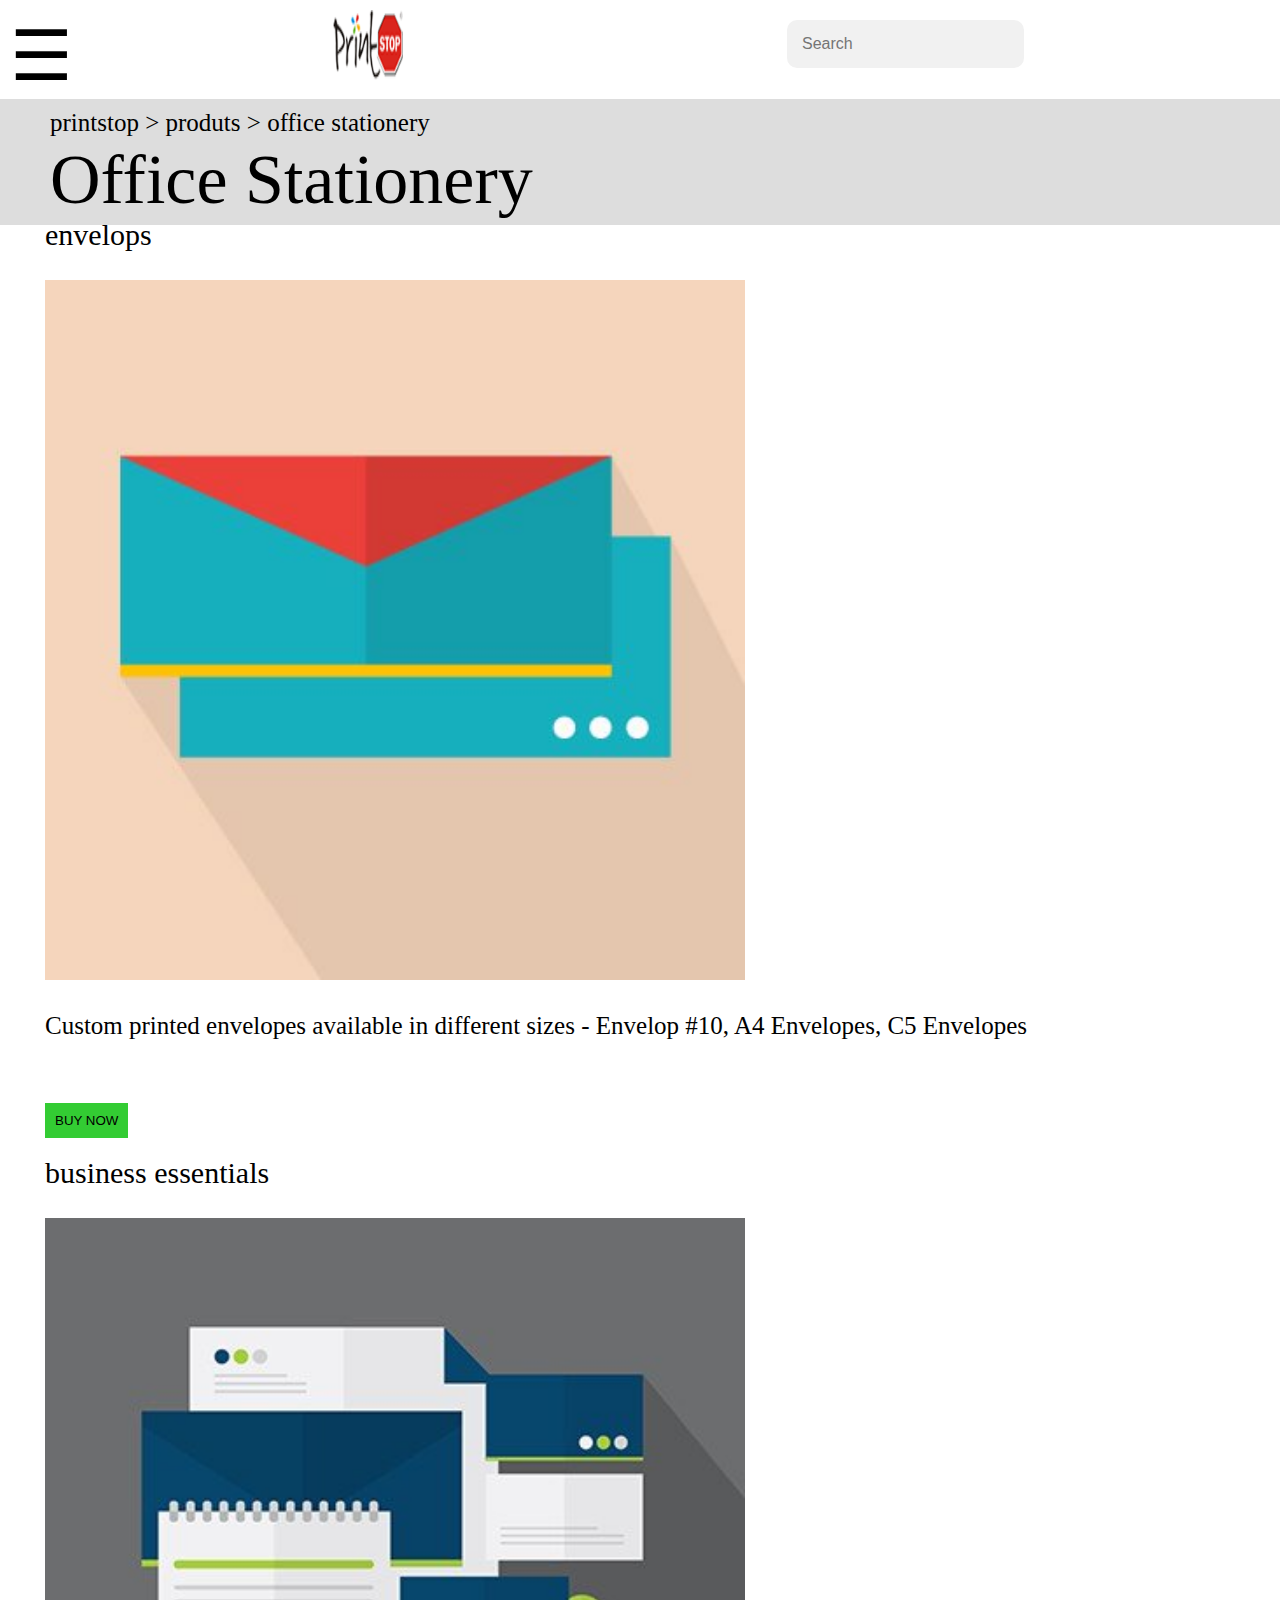
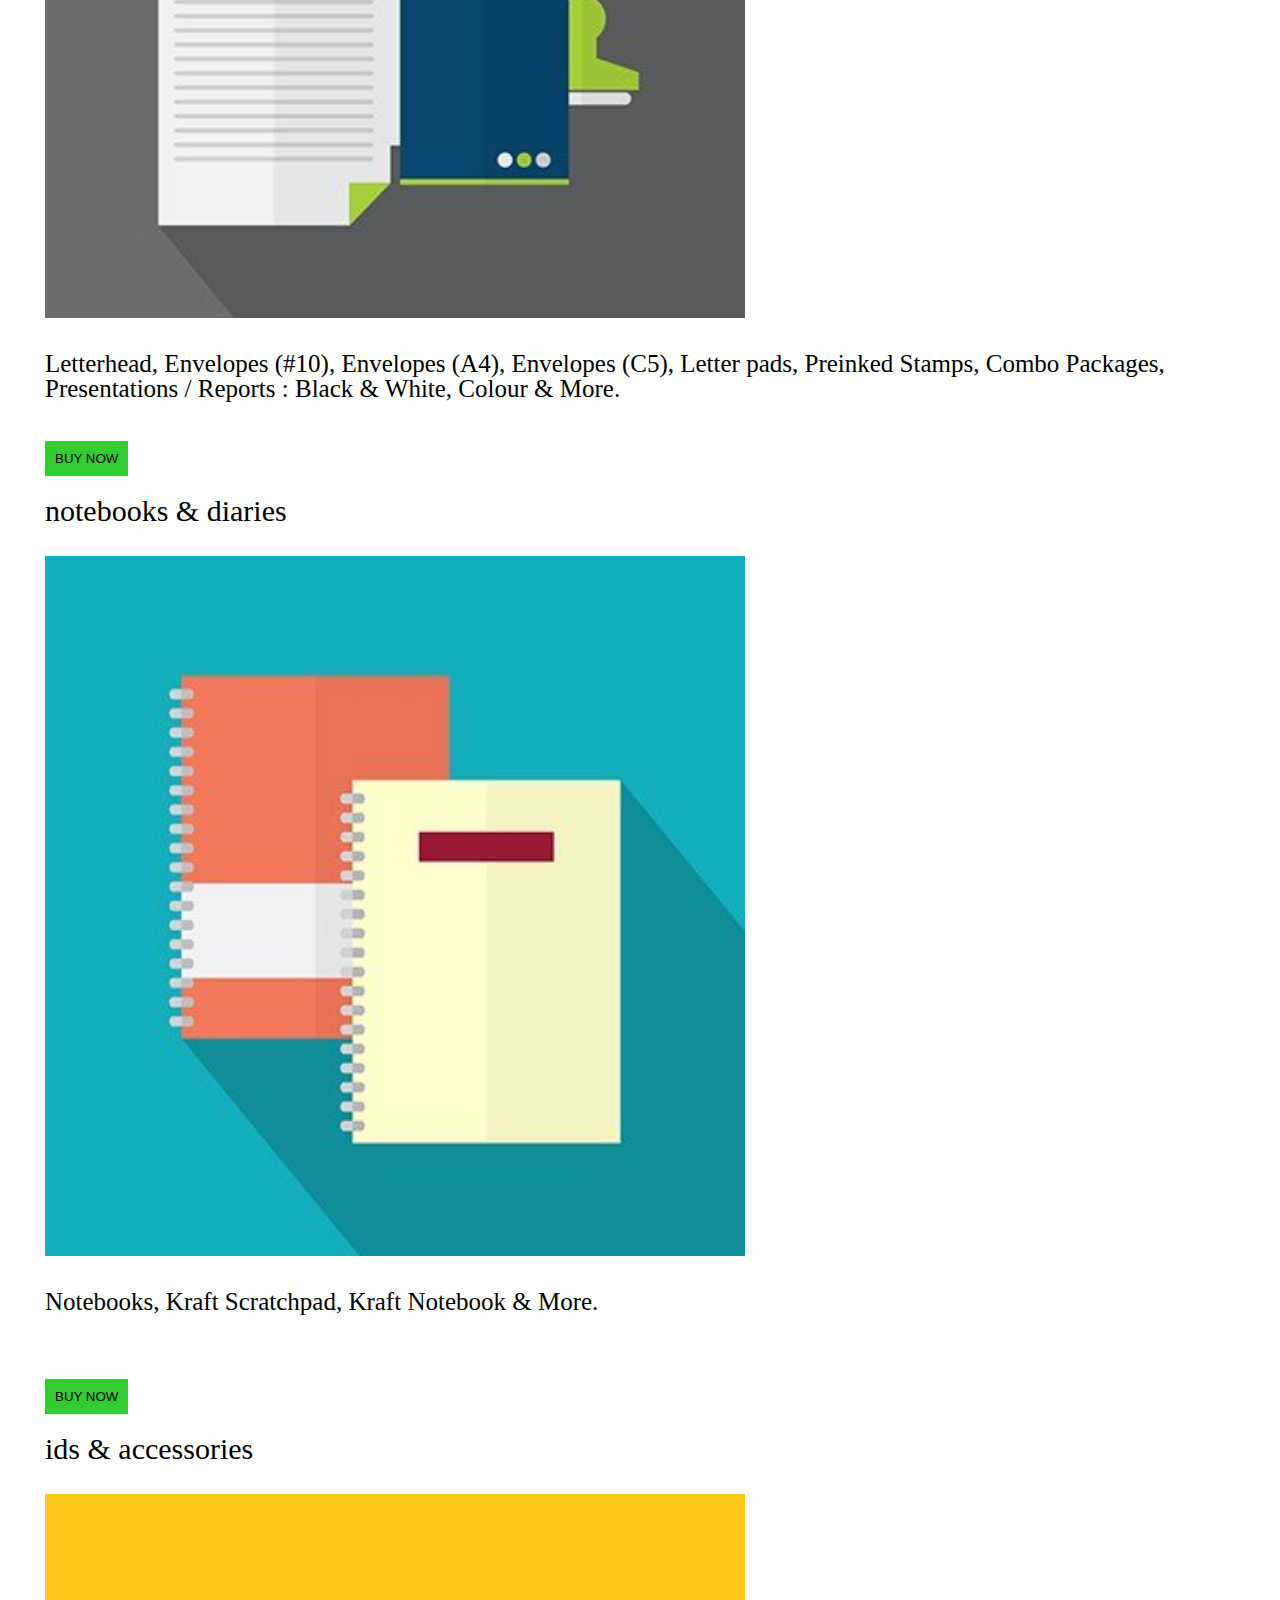
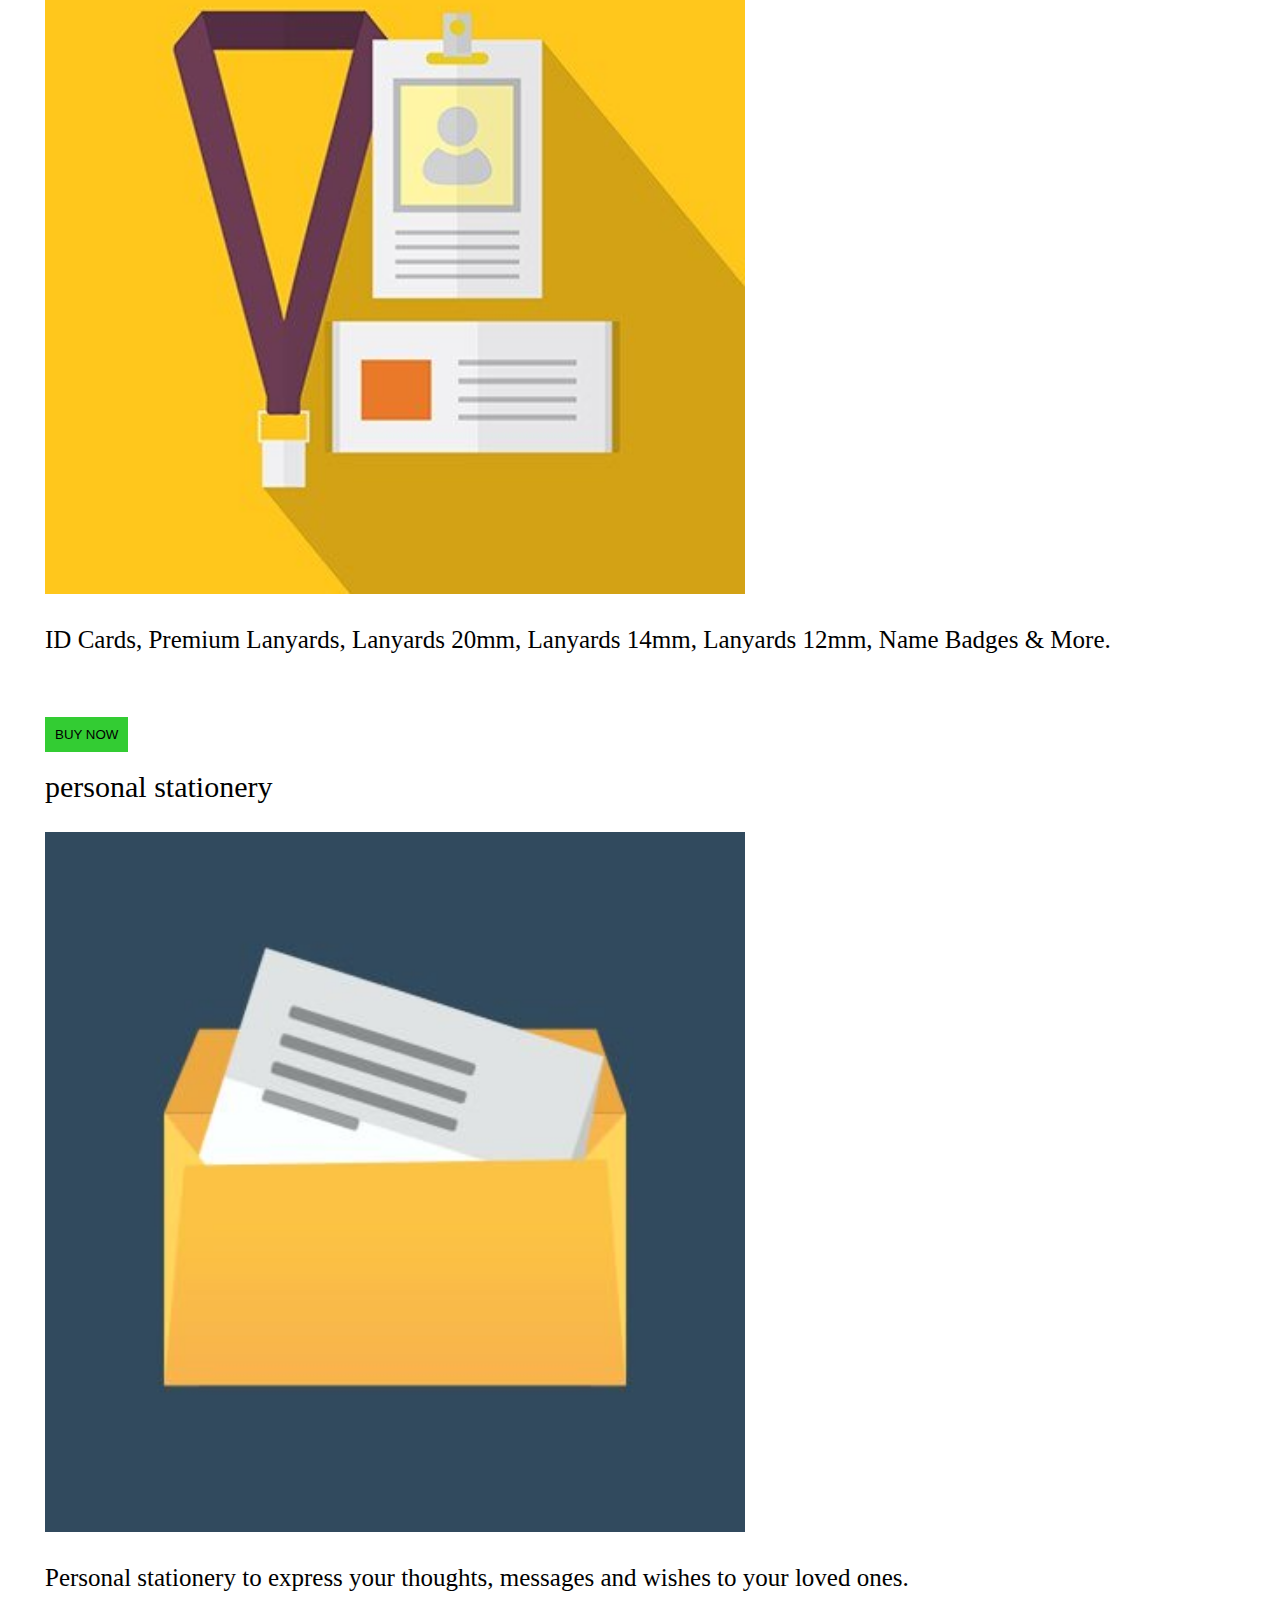
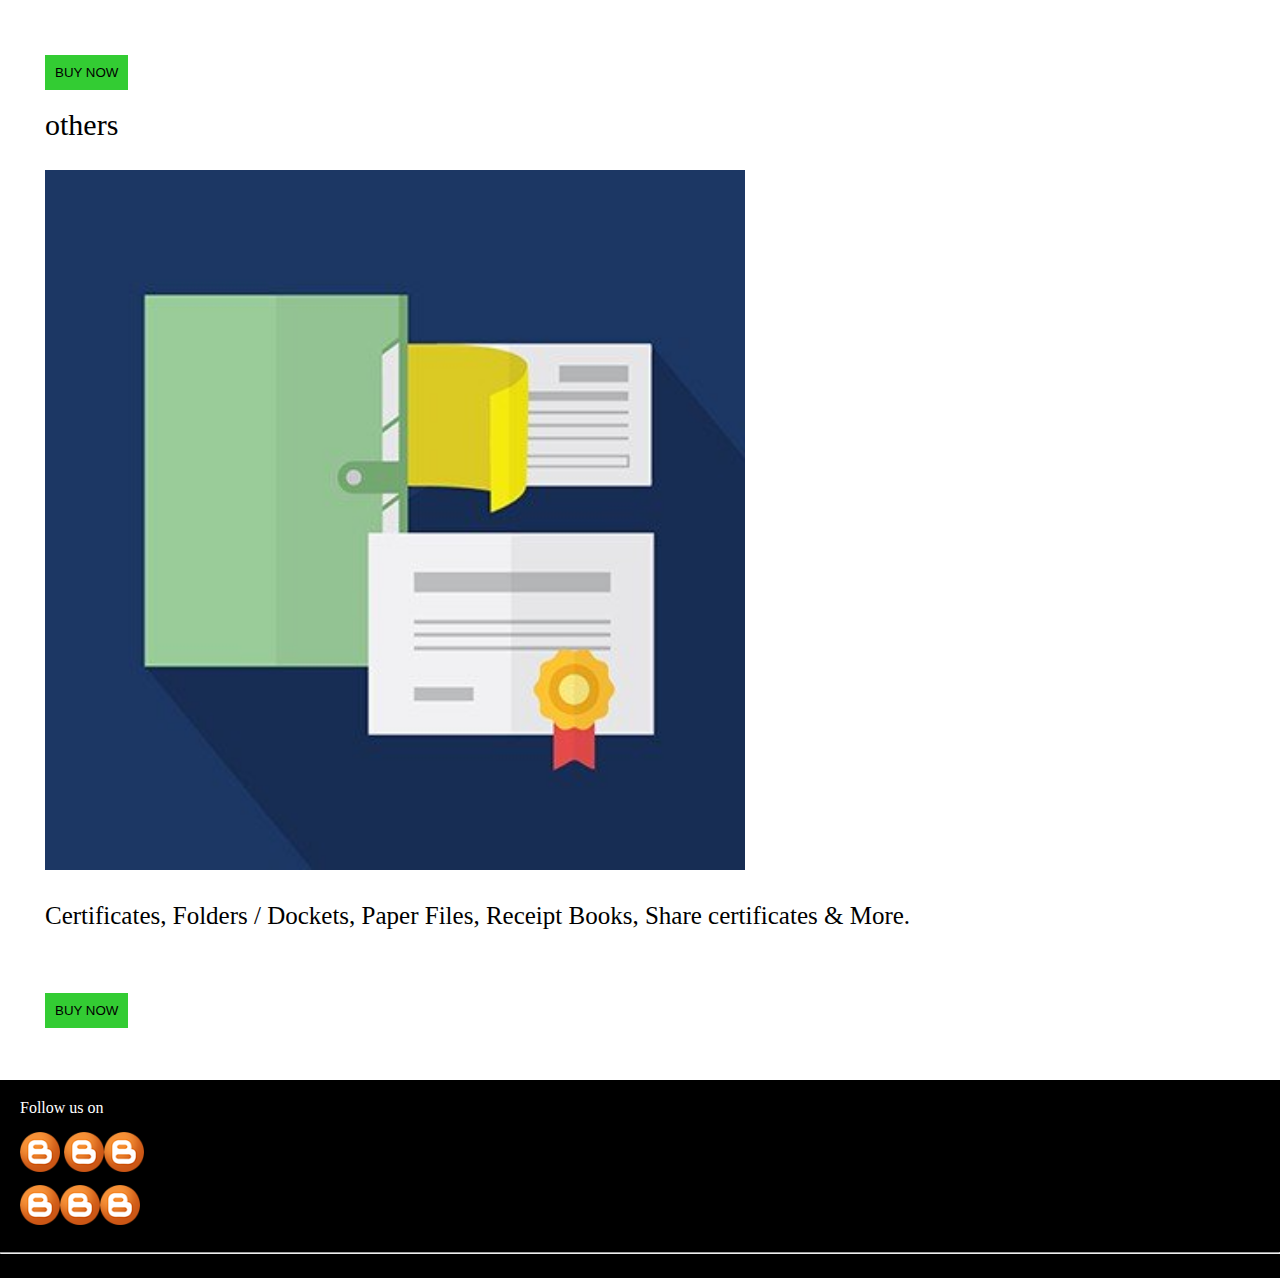
<file: index.html>
<!DOCTYPE html>
<html>



<head>
	<link rel="shortcut icon" href="image/logo.png" type="image/x-icon">
	<title>
	PrintStop| Custom Online Digital & Offset Printing Services
	</title>
	 <link rel="stylesheet" href="style.css" type="text/css">
</head>




<body>
<div class="outs">
	<div class="wrap">
		<div id="forms">
	    		<form action="#" >
 			  <div class="containers">
   		 		<label for="email"><b>Email</b></label>
    		 		<input type="text" placeholder="Enter Email" name="email" required>

    				 <label for="psw"><b>Password</b></label>
    				 <input type="password" placeholder="Enter Password" name="psw" required>

     				 <label for="psw-repeat"><b>Repeat Password</b></label>
     		 		<input type="password" placeholder="Repeat Password" name="psw-repeat" required>

     				 <label>
      				 <input type="checkbox" checked="checked" name="remember" style="margin-bottom:15px"> Remember me
    		 		</label>

    				 <p>By creating an account you agree to our <a href="#" style="color:dodgerblue">Terms & Privacy</a>.</p>
					<br>
     				<div class="clearfix">
       					<button type="button" class="cancelbtn" onclick="hidesign()">Cancel</button>
      		       		 <button type="submit" class="signupbtn">Sign Up</button>
   	                        </div>
 	                </div>
	             </form>
	        </div>
		<div id="main">
			<span class="popit" onclick="showpop()">&#9776</span>
			<img src="image/logo.png" class="im">
			<div class="vl"></div>
			<div class="sp1">Office printing made easy and hassle-free</div>
			<div class="vl"></div>
			<div class="img1">
				<input type="text" class="myInput" placeholder="Search"  title="Type in a name">
			</div>



			<div class="right">
				<div class="sp2">Enterprise Solutions</div>
				<div class="contact">
					<div class="contacts">Contact</div>
					<div id="num">1234567890/0987654321</div>
				</div>
				<div class="cart">
					<div>Cart</div>
					<div ><img id="image1" src="image/cart.png"></div>
				</div>
				<div class="login">
					<div onclick="log()">Login</div>
					<div><img src="image/login.png" id="log"></div>
				</div>
	
			</div>

			<span id="hr"></span>
		</div>
		<div class="links">
			<div id="first"><a href="#" onmouseover="showpop()" onmouseout="hidepop()">All Products</a></div>
			<div><a href="#" onmouseover="showpop()" onmouseout="hidepop()">Visiting Cards</a></div>
			<div><a href="#" onmouseover="showpop()" onmouseout="hidepop()">Office Stationery</a></div>
			<div><a href="#" onmouseover="showpop()" onmouseout="hidepop()">Marketing</a></div>
			<div><a href="#" onmouseover="showpop()" onmouseout="hidepop()">Promotional</a></div>
			<div><a href="#" onmouseover="showpop()" onmouseout="hidepop()">Apparel</a></div>
			<div><a href="#" onmouseover="showpop()" onmouseout="hidepop()">Bags & Boxes</a></div>
			<div><a href="#" onmouseover="showpop()" onmouseout="hidepop()">Labels & Tags</a></div>
			<div><a href="#" onmouseover="showpop()" onmouseout="hidepop()">Photo Gifts</a></div>
			<div id="last"> <a href="#" onmouseover="showpop()" onmouseout="hidepop()">Invitation & Greeting Cards</a></div>
			<span id="hr1"></span>
		</div>

		<div id="pop1" onmouseover="showpop()" onmouseout="hidepop()">
			<p  >Visiting Cards</p>
			<p >Office Stationery</p>
			<p >Marketing</p>
			<p >Apparel</p>
			<p >Bags & Boxes</p>
			<p >Labels & Tags</p>
			<p >Photo Gifts</p>
			<p >Promotional</p>
			<p >Invitation and Greeting cards</p>
			<p >Design Services</p>
			<p >Doctor Products</p>
	
		</div>
		<div id="grey">
			<span id="fir">printstop</span>
			<span>></span>
			<span>produts</span>
			<span>></span>
			<span>office stationery</span>
			<p>Office Stationery</p>

		</div>

		<div class="imagelist">
			<div class="imagesss">
				<div class="pclass"><p class="head">envelops</p></div>
				<div class="imgclass"><img src="image/envelops.jpg"></div>
				<div class="p2class"><p>Custom printed envelopes available in different sizes - Envelop #10, A4 Envelopes, C5 Envelopes</p></div>
				<div class="butclass"><a href="#"><button class="button">BUY NOW</button></a></div>
			</div>

			<div class="imagesss">
				<div class="pclass"><p class="head">business essentials</p></div>
				<div class="imgclass"><img src="image/business.jpg"></div>
				<div class="p2class"><p>Letterhead, Envelopes (#10), Envelopes (A4), Envelopes (C5), Letter pads, Preinked Stamps, Combo Packages, Presentations / Reports : Black & White, Colour & More.</p></div>
				<div class="butclass"><a href="second.html"><button class="button">BUY NOW</button></a></div>
			</div>
	
			<div class="imagesss">
				<div class="pclass"><p class="head">notebooks & diaries</p></div>
				<div class="imgclass"><img src="image/custom.jpg"></div>
				<div class="p2class"><p>Notebooks, Kraft Scratchpad, Kraft Notebook & More.</p></div>
				<div class="butclass"><a href="#"><button class="button">BUY NOW</button></a></div>
			</div>
	
			<div class="imagesss">
				<div class="pclass"><p class="head">ids & accessories</p></div>
				<div class="imgclass"><img src="image/ids.jpg"></div>
				<div class="p2class"><p>ID Cards, Premium Lanyards, Lanyards 20mm, Lanyards 14mm, Lanyards 12mm, Name Badges & More.</p></div>
				<div class="butclass"><a href="#"><button class="button">BUY NOW</button></a></div>
			</div>
	
			<div class="imagesss">
				<div class="pclass"><p class="head">personal stationery</p></div>
				<div class="imgclass"><img src="image/personal.jpg"></div>
				<div class="p2class"><p>Personal stationery to express your thoughts, messages and wishes to your loved ones.</p></div>
				<div class="butclass"><a href="#"><button class="button">BUY NOW</button></a></div>
			</div>
	
			<div class="imagesss">
				<div class="pclass"><p class="head">others</p></div>
				<div class="imgclass"><img src="image/other.jpg"></div>
				<div class="p2class"><p>Certificates, Folders / Dockets, Paper Files, Receipt Books, Share certificates & More.</p></div>
				<div class="butclass"><a href="#"><button class="button">BUY NOW</button></a></div>
			</div>


		</div>
	</div>





<footer id="footer">

	<div id="footdiv">
		<p>Products</p>
		<p><a href="#">All products</a></p>
		<p><a href="#">Visiting Cards</a></p>
		<p><a href="#">Stationery</a></p>
		<p><a href="#">Letterheads</a></p>
		<p><a href="#">Envelopes A4</a></p>
		<p><a href="#">Envelopes #10</a></p>
		<p><a href="#">Letterpads</a></p>
		<p><a href="#">Folfders</a></p>
		<p><a href="#">Files</a></p>
		<p><a href="#">Stamps</a></p>
		<p><a href="#">Notebooks</a></p>
		<p><a href="#">Flyers</a></p>
		<p><a href="#">Brouchers</a></p>
		<p><a href="#">Postres</a></p>
		<p><a href="#">Banners</a></p>
		<p><a href="#">Standees</a></p>
		<p><a href="#">Tent cards</a></p>
		<p><a href="#">Vouchers</a></p>
		<p><a href="#">Documents Printing</a></p>
		<p><a href="#">Certificates</a></p>
	<br>
	</div>
	<div id="footdiv1">
		<p>More Products</p>
		<p><a href="#">All products</a></p>
		<p><a href="#">Visiting Cards</a></p>
		<p><a href="#">Stationery</a></p>
		<p><a href="#">Letterheads</a></p>
		<p><a href="#">Envelopes A4</a></p>
		<p><a href="#">Envelopes #10</a></p>
		<p><a href="#">Letterpads</a></p>
		<p><a href="#">Folfders</a></p>
		<p><a href="#">Files</a></p>
		<p><a href="#">Stamps</a></p>
		<p><a href="#">Notebooks</a></p>
		<p><a href="#">Flyers</a></p>
		<p><a href="#">Brouchers</a></p>
		<p><a href="#">Postres</a></p>
		
<br>
	</div>
<div id="footdiv2">
		<p>More Products</p>
		<p><a href="#">All products</a></p>
		<p><a href="#">Visiting Cards</a></p>
		<p><a href="#">Stationery</a></p>
		<p><a href="#">Letterheads</a></p>
		<p><a href="#">Envelopes A4</a></p>
		<p><a href="#">Envelopes #10</a></p>
		<p><a href="#">Letterpads</a></p>
		<p><a href="#">Folfders</a></p>
		<p><a href="#">Files</a></p>
		<p><a href="#">Stamps</a></p>
		<p><a href="#">Notebooks</a></p>
		<p><a href="#">Flyers</a></p>
		<p><a href="#">Brouchers</a></p>
		<p><a href="#">Postres</a></p>
		
<br>
</div>
<div id="footdiv3">
		<p>More Products</p>
		<p><a href="#">All products</a></p>
		<p><a href="#">Visiting Cards</a></p>
		<p><a href="#">Stationery</a></p>
		<p><a href="#">Letterheads</a></p>
		<p><a href="#">Envelopes A4</a></p>
		<p><a href="#">Envelopes #10</a></p>
		<p><a href="#">Letterpads</a></p>
		<p><a href="#">Folfders</a></p>
		<p><a href="#">Files</a></p>
		<p><a href="#">Stamps</a></p>
		<p><a href="#">Notebooks</a></p>
		<p><a href="#">Flyers</a></p>
		<p><a href="#">Brouchers</a><F/p>
		<p><a href="#">Postres</a></p>
		
<br>
</div>
<div class="vll"></div>
<div class="soci">
<p> Follow us on</p>
<br>
<div><img src="image/blog.png" class="icocla">
<img src="image/blog.png" class="icocla"><img src="image/blog.png" class="icocla"></div>
<div>
<img src="image/blog.png" class="icocla1"><img src="image/blog.png" class="icocla1"><img src="image/blog.png" class="icocla1"></div>
</div>
<br>
<hr>
<br>
</footer>
</div>
<script>


	function hidesign()
	{
		document.getElementById("forms").style.display="none";

		document.getElementById("main").style.filter="blur(0px)";
		var v=document.getElementsByClassName("links");
		for(var i=0;i<v.length;++i)
		{
			v[i].style.filter="blur(0px)";
		}
		document.getElementById("grey").style.filter="blur(0px)";
		var v=document.getElementsByClassName("imagelist");
		for(var i=0;i<v.length;++i)
		{
			v[i].style.filter="blur(0px)";
		}
		document.getElementById("footdiv").style.filter="blur(0px)";
		document.getElementById("footdiv1").style.filter="blur(0px)";
		document.getElementById("footdiv2").style.filter="blur(0px)";
		document.getElementById("footdiv3").style.filter="blur(0px)";
		var v=document.getElementsByClassName("soci");
		for(var i=0;i<v.length;++i)
		{
			v[i].style.filter="blur(0px)";
		}
		var v=document.getElementsByClassName("vll");
		for(var i=0;i<v.length;++i)
		{
			v[i].style.filter="blur(0px)";
		}
	}
	function log()
	{
		document.getElementById("forms").style.display="block";
		document.getElementById("main").style.filter="blur(10px)";
		var v=document.getElementsByClassName("links");
		for(var i=0;i<v.length;++i)
		{
			v[i].style.filter="blur(10px)";
		}
		document.getElementById("grey").style.filter="blur(10px)";
		var v=document.getElementsByClassName("imagelist");
		for(var i=0;i<v.length;++i)
		{
			v[i].style.filter="blur(10px)";
		}
		document.getElementById("footdiv").style.filter="blur(10px)";
		document.getElementById("footdiv1").style.filter="blur(10px)";
		document.getElementById("footdiv2").style.filter="blur(10px)";
		document.getElementById("footdiv3").style.filter="blur(10px)";
		var v=document.getElementsByClassName("soci");
		for(var i=0;i<v.length;++i)
		{
			v[i].style.filter="blur(10px)";
		}
		var v=document.getElementsByClassName("vll");
		for(var i=0;i<v.length;++i)
		{
			v[i].style.filter="blur(10px)";
		}
	}
	function showpop()
	{
		document.getElementById("pop1").style.display="block";
	}

	function hidepop()
	{
		document.getElementById("pop1").style.display="none";
	}


</script>
</body>

</html>
</file>
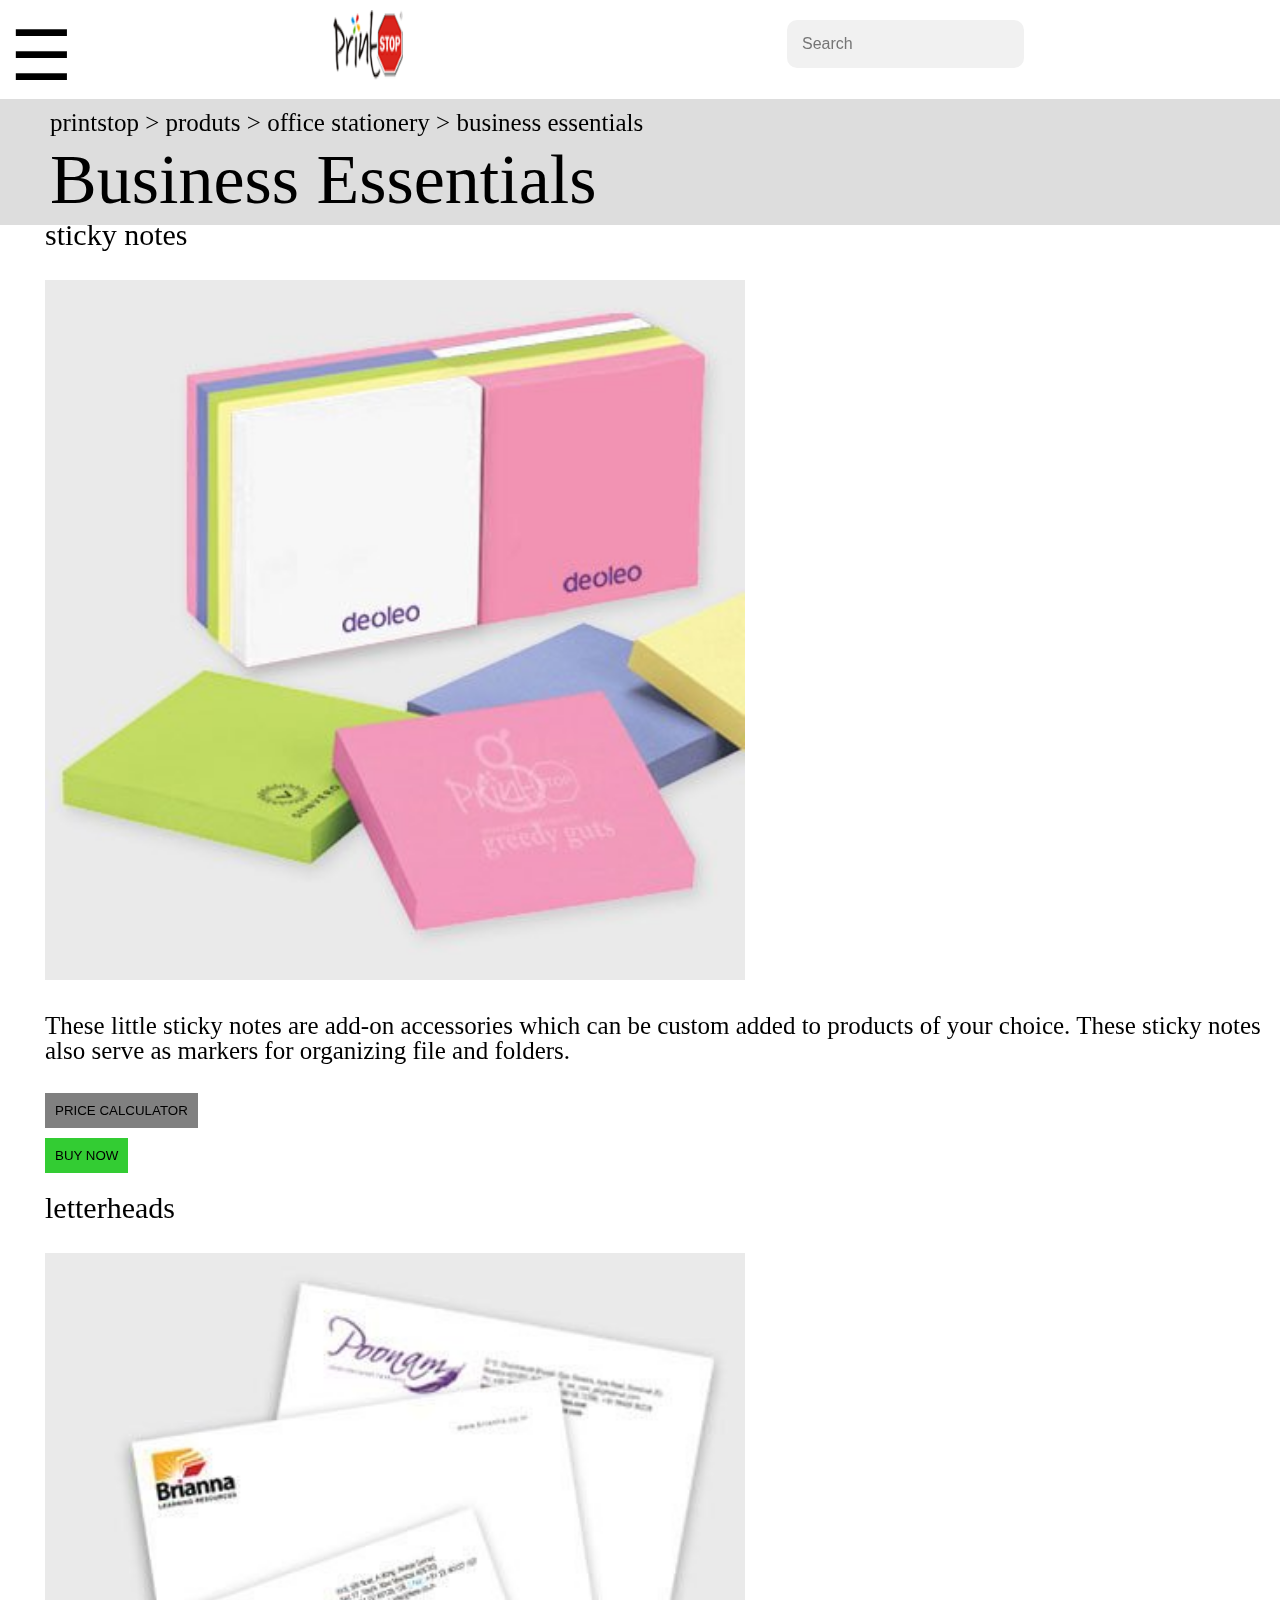
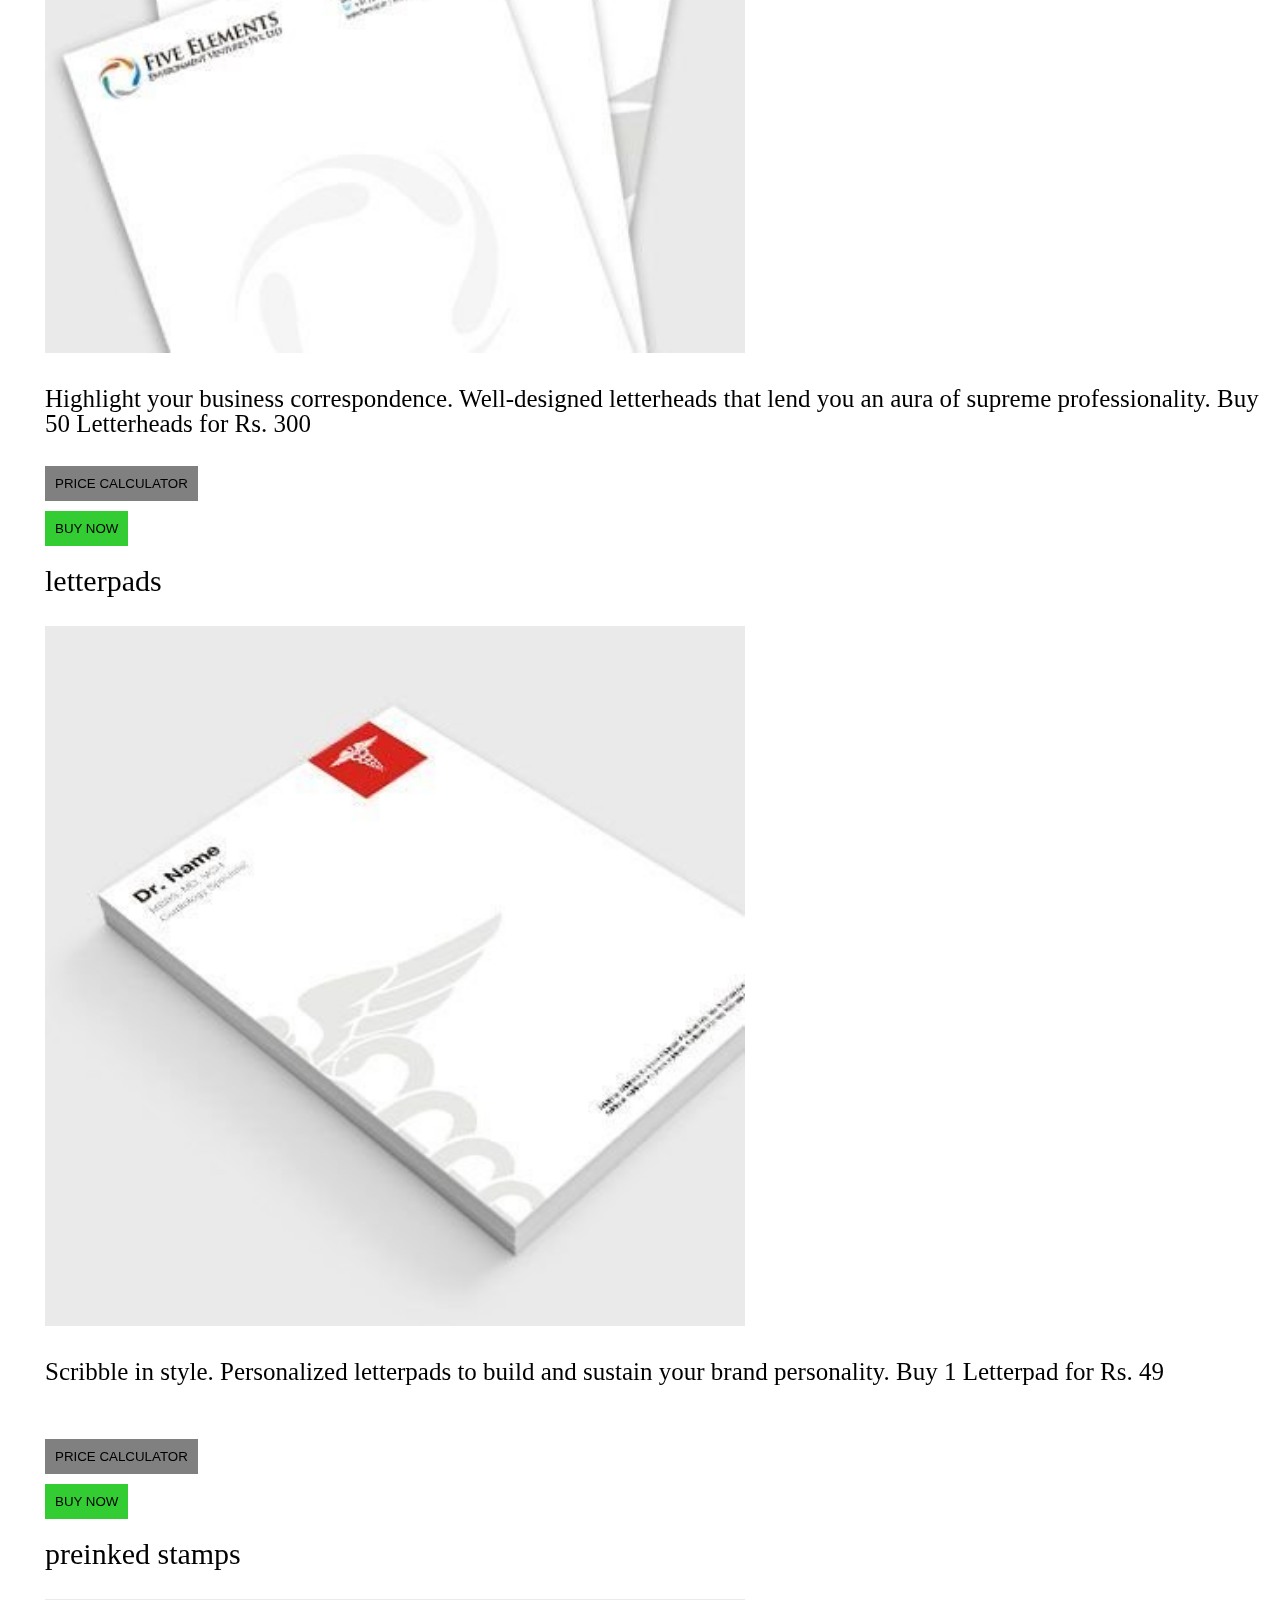
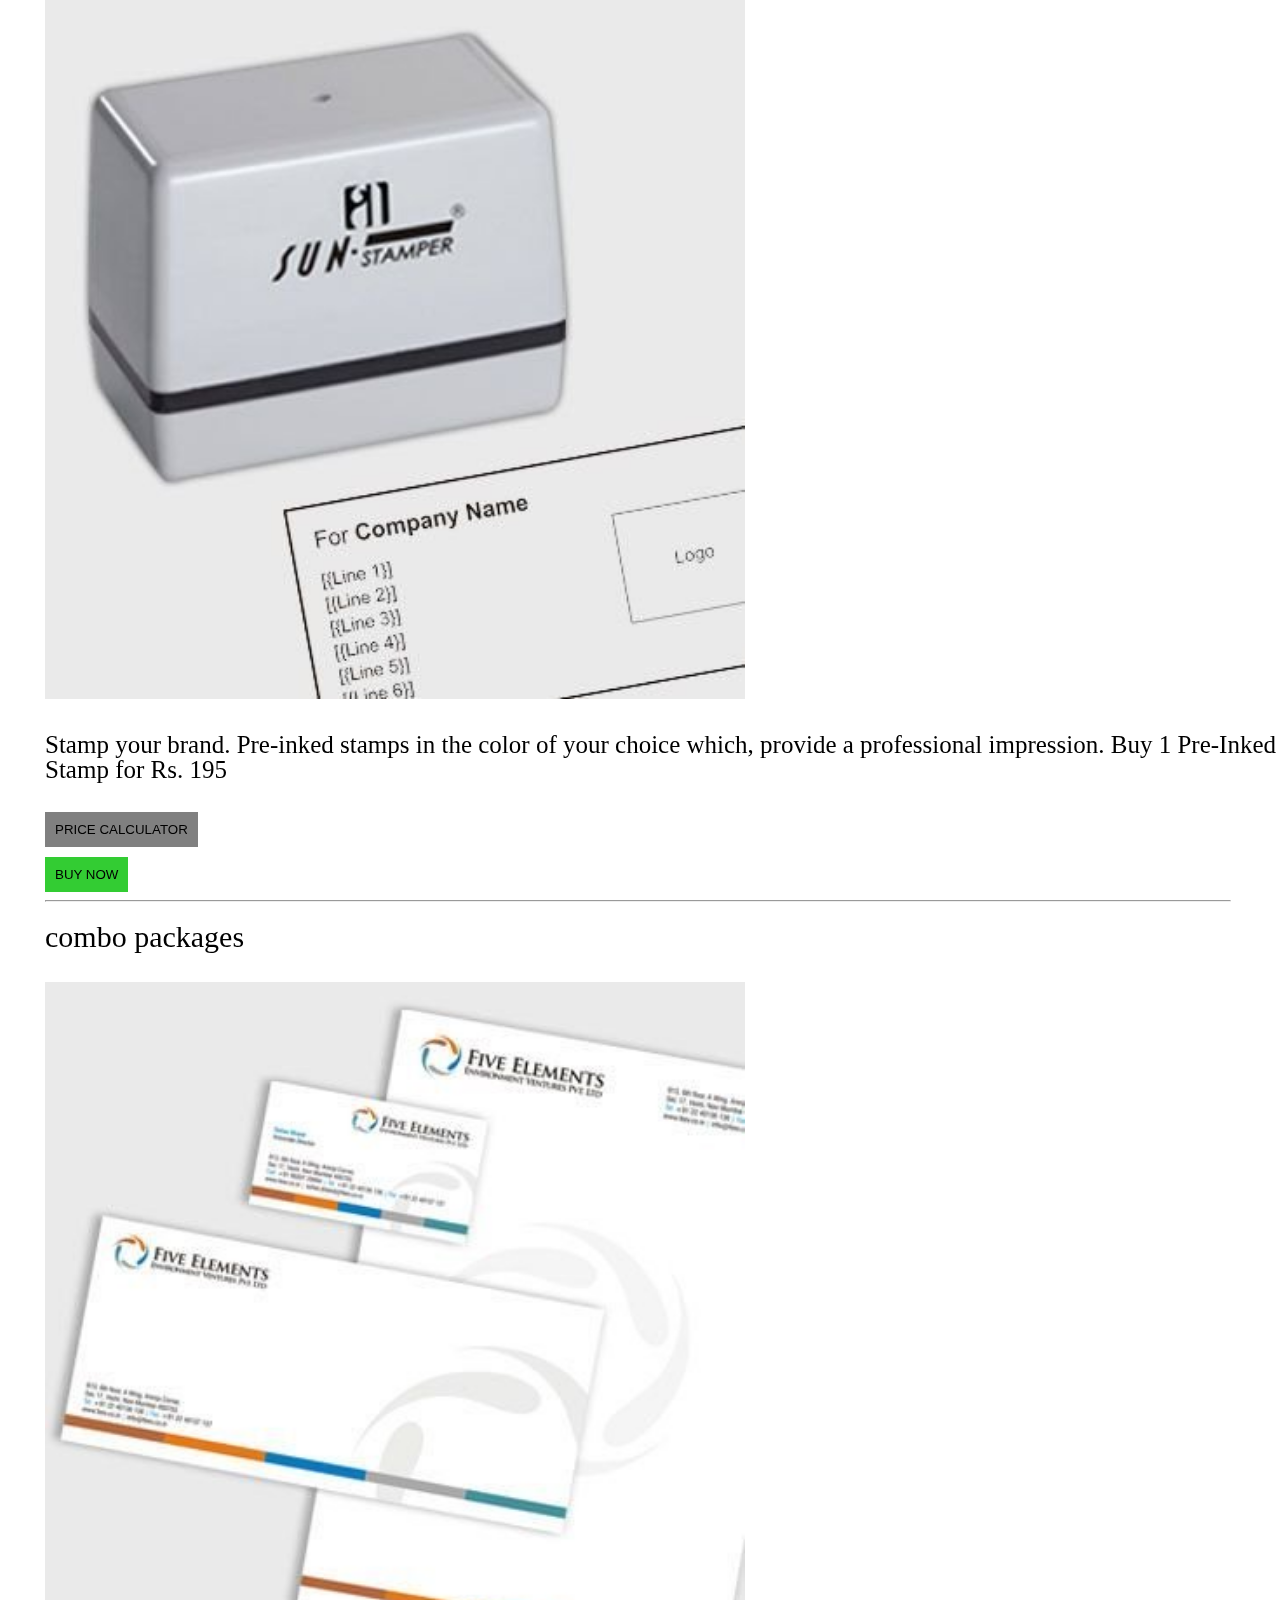
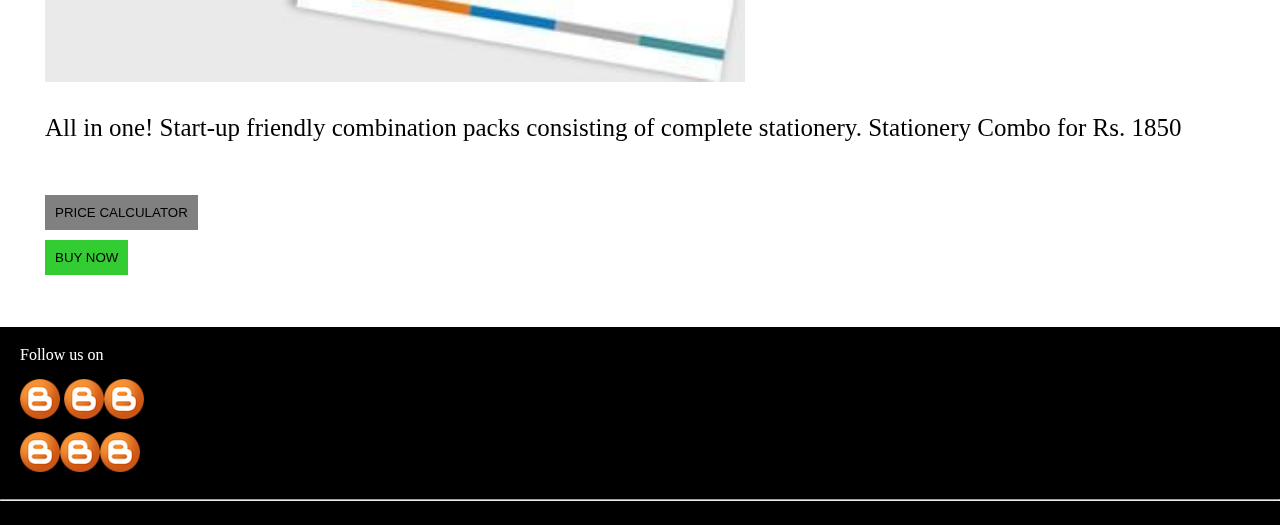
<file: second.html>
<!DOCTYPE html>
<html>



<head>
	<link rel="shortcut icon" href="image/logo.png" type="image/x-icon">
	<title>
	Business Essentials
	</title>
	 <link rel="stylesheet" href="style.css" type="text/css">
</head>




<body>
<div class="outs">
	<div class="wrap">
	<div id="forms">
	    		<form action="#" >
 			  <div class="containers">
   		 		<label for="email"><b>Email</b></label>
    		 		<input type="text" placeholder="Enter Email" name="email" required>

    				 <label for="psw"><b>Password</b></label>
    				 <input type="password" placeholder="Enter Password" name="psw" required>

     				 <label for="psw-repeat"><b>Repeat Password</b></label>
     		 		<input type="password" placeholder="Repeat Password" name="psw-repeat" required>

     				 <label>
      				 <input type="checkbox" checked="checked" name="remember" style="margin-bottom:15px"> Remember me
    		 		</label>

    				 <p>By creating an account you agree to our <a href="#" style="color:dodgerblue">Terms & Privacy</a>.</p>
					<br>
     				<div class="clearfix">
       					<button type="button" class="cancelbtn" onclick="hidesign()">Cancel</button>
      		       		 <button type="submit" class="signupbtn">Sign Up</button>
   	                        </div>
 	                </div>
	             </form>
	        </div>
		<div class="pricecalc"><span id="close" onclick="hidecalc()">&times</span>
			<p id="headinggg">PRICE CALCULATOR</p>
			
			<hr>
			<div id="first">
				<p>#size</p>
				<div class="cont">
					<img src="image/3x1.jpg" onclick="showz()">
					<p class="pppp">&#9989</p>
					
				</div>
				<div class="cont">
					<img src="image/3x1.jpg" onclick="showo()">
					<p class="pppp1">&#9989</p>
				</div>
				<div class="cont">
					<img src="image/3x1.jpg" onclick="showt()">
					<p class="pppp2">&#9989</p>
				</div>
				<div class="cont">
					<img src="image/3x1.jpg" onclick="showth()">
					<p class="pppp3">&#9989</p>
				</div>
				<div class="cont">
					<img src="image/3x1.jpg" onclick="showf()">
					<p class="pppp4">&#9989</p>
				</div>	
			</div>
<br>
			<div id="sec">
			<p>quantity</p>
			<br><br>
			<span class="thiss" onclick="colour(0)">200</span>
			<span class="thiss" onclick="colour(1)">500</span>
			<span class="thiss" onclick="colour(2)">1000</span>
			</div>
<br><br>
			<div id="third">
				<p>sheets</p>
				<div class="contain">
					<img src="image/50.jpg" onclick="showpopuptick1()">
					<p class="ccc">&#9989</p>
				</div>	
				<div class="contain">
					<img src="image/100.jpg" onclick="showpopuptick0()">
					<p class="ccc1">&#9989</p>
				</div>

			</div>
<br>
			<div id="four">
				<p>colour</p>
				<br><br><br>
				<span id="blu" class="bor" onclick="putborder(0)"></span>
				<span id="green" class="bor" onclick="putborder(1)"></span>
				<span id="pink" class="bor" onclick="putborder(2)"></span>
				<span id="red" class="bor" onclick="putborder(3)"></span>

			</div>




		</div>
		<div id="main"><span class="popit" onclick="showpop()">&#9776</span>
			<img src="image/logo.png" class="im">
			<div class="vl"></div>
			<div class="sp1">Office printing made easy and hassle-free</div>
			<div class="vl"></div>
			<div class="img1">
				<input type="text" class="myInput"  placeholder="Search" title="Type in a name">
			</div>



			<div class="right">
				<div class="sp2">Enterprise Solutions</div>
				<div class="contact">
					<div class="contacts">Contact</div>
					<div id="num">1234567890/0987654321</div>
				</div>
				<div class="cart">
					<div>Cart</div>
					<div ><img id="image1" src="image/cart.png"></div>
				</div>
				<div class="login">
					<div onclick="log()">Login</div>
					<div><img src="image/login.png" id="log"></div>
				</div>
	
			</div>

			<span id="hr"></span>
		</div>
		<div class="links">
			<div id="first"><a href="#" onmouseover="showpop()" onmouseout="hidepop()">All Products</a></div>
			<div><a href="#" onmouseover="showpop()" onmouseout="hidepop()">Visiting Cards</a></div>
			<div><a href="#" onmouseover="showpop()" onmouseout="hidepop()">Office Stationery</a></div>
			<div><a href="#" onmouseover="showpop()" onmouseout="hidepop()">Marketing</a></div>
			<div><a href="#" onmouseover="showpop()" onmouseout="hidepop()">Promotional</a></div>
			<div><a href="#" onmouseover="showpop()" onmouseout="hidepop()">Apparel</a></div>
			<div><a href="#" onmouseover="showpop()" onmouseout="hidepop()">Bags & Boxes</a></div>
			<div><a href="#" onmouseover="showpop()" onmouseout="hidepop()">Labels & Tags</a></div>
			<div><a href="#" onmouseover="showpop()" onmouseout="hidepop()">Photo Gifts</a></div>
			<div id="last"> <a href="#" onmouseover="showpop()" onmouseout="hidepop()">Invitation & Greeting Cards</a></div>
			<span id="hr1"></span>
		</div>

		<div id="pop1" onmouseover="showpop()" onmouseout="hidepop()">
			<p  >Visiting Cards</p>
			<p >Office Stationery</p>
			<p >Marketing</p>
			<p >Apparel</p>
			<p >Bags & Boxes</p>
			<p >Labels & Tags</p>
			<p >Photo Gifts</p>
			<p >Promotional</p>
			<p >Invitation and Greeting cards</p>
			<p >Design Services</p>
			<p >Doctor Products</p>
	
		</div>
		<div id="grey">
			<span id="fir">printstop</span>
			<span>></span>
			<span>produts</span>
			<span>></span>
			<span>office stationery</span>
			<span>></span>	
			<span>business essentials</span>
			<p>Business Essentials</p>

		</div>

		<div class="imagelist">
			<div class="imagesss">
				<div class="pclass"><p class="head">sticky notes</p></div>
				<div class="imgclass"><img src="image/sticky.jpg"></div>
				<div class="p2class"><p>These little sticky notes are add-on accessories which can be custom added to products of your choice. These sticky notes also serve as markers for organizing file and folders.</p></div>
				<div class="buttwo"><button class="buttontwo" onclick="showcalc()">PRICE CALCULATOR</button></div>
				<div class="butclass"><button class="button">BUY NOW</button></div>
			</div>

			<div class="imagesss">
				<div class="pclass"><p class="head">letterheads</p></div>
				<div class="imgclass"><img src="image/heads.jpg"></div>
				<div class="p2class"><p>Highlight your business correspondence. Well-designed letterheads that lend you an aura of supreme professionality.
Buy 50 Letterheads for Rs. 300


</p></div>
				<div class="buttwo"><button class="buttontwo" onclick="showcalc()">PRICE CALCULATOR</button></div>
				<div class="butclass"><button class="button">BUY NOW</button></div>
			</div>
	
			<div class="imagesss">
				<div class="pclass"><p class="head">letterpads</p></div>
				<div class="imgclass"><img src="image/pads.jpg"></div>
				<div class="p2class"><p>Scribble in style. Personalized letterpads to build and sustain your brand personality.
Buy 1 Letterpad for Rs. 49</p></div>
				<div class="buttwo"><button class="buttontwo" onclick="showcalc()">PRICE CALCULATOR</button></div>
				<div class="butclass"><button class="button">BUY NOW</button></div>
			</div>
	
			<div class="imagesss">
				<div class="pclass"><p class="head">preinked stamps</p></div>
				<div class="imgclass"><img src="image/stamp.jpg"></div>
				<div class="p2class"><p>Stamp your brand. Pre-inked stamps in the color of your choice which, provide a professional impression.
Buy 1 Pre-Inked Stamp for Rs. 195</p></div>
				<div class="buttwo"><button class="buttontwo" onclick="showcalc()">PRICE CALCULATOR</button></div>
				<div class="butclass"><button class="button">BUY NOW</button></div>
			</div>
	<hr id="onehr">
			<div class="imagesss">
				<div class="pclass"><p class="head">combo packages</p></div>
				<div class="imgclass"><img src="image/combo.jpg"></div>
				<div class="p2class"><p>All in one! Start-up friendly combination packs consisting of complete stationery.
Stationery Combo for Rs. 1850</p></div>
				<div class="buttwo"><button class="buttontwo" onclick="showcalc()">PRICE CALCULATOR</button></div>
				<div class="butclass"><button class="button">BUY NOW</button></div>
			</div>
	


		</div>
	</div>





<footer id="footer">

	<div id="footdiv">
		<p>Products</p>
		<p><a href="#">All products</a></p>
		<p><a href="#">Visiting Cards</a></p>
		<p><a href="#">Stationery</a></p>
		<p><a href="#">Letterheads</a></p>
		<p><a href="#">Envelopes A4</a></p>
		<p><a href="#">Envelopes #10</a></p>
		<p><a href="#">Letterpads</a></p>
		<p><a href="#">Folfders</a></p>
		<p><a href="#">Files</a></p>
		<p><a href="#">Stamps</a></p>
		<p><a href="#">Notebooks</a></p>
		<p><a href="#">Flyers</a></p>
		<p><a href="#">Brouchers</a></p>
		<p><a href="#">Postres</a></p>
		<p><a href="#">Banners</a></p>
		<p><a href="#">Standees</a></p>
		<p><a href="#">Tent cards</a></p>
		<p><a href="#">Vouchers</a></p>
		<p><a href="#">Documents Printing</a></p>
		<p><a href="#">Certificates</a></p>
	<br>
	</div>
	<div id="footdiv1">
		<p>More Products</p>
		<p><a href="#">All products</a></p>
		<p><a href="#">Visiting Cards</a></p>
		<p><a href="#">Stationery</a></p>
		<p><a href="#">Letterheads</a></p>
		<p><a href="#">Envelopes A4</a></p>
		<p><a href="#">Envelopes #10</a></p>
		<p><a href="#">Letterpads</a></p>
		<p><a href="#">Folfders</a></p>
		<p><a href="#">Files</a></p>
		<p><a href="#">Stamps</a></p>
		<p><a href="#">Notebooks</a></p>
		<p><a href="#">Flyers</a></p>
		<p><a href="#">Brouchers</a></p>
		<p><a href="#">Postres</a></p>
		
<br>
	</div>
<div id="footdiv2">
		<p>More Products</p>
		<p><a href="#">All products</a></p>
		<p><a href="#">Visiting Cards</a></p>
		<p><a href="#">Stationery</a></p>
		<p><a href="#">Letterheads</a></p>
		<p><a href="#">Envelopes A4</a></p>
		<p><a href="#">Envelopes #10</a></p>
		<p><a href="#">Letterpads</a></p>
		<p><a href="#">Folfders</a></p>
		<p><a href="#">Files</a></p>
		<p><a href="#">Stamps</a></p>
		<p><a href="#">Notebooks</a></p>
		<p><a href="#">Flyers</a></p>
		<p><a href="#">Brouchers</a></p>
		<p><a href="#">Postres</a></p>
		
<br>
</div>
<div id="footdiv3">
		<p>More Products</p>
		<p><a href="#">All products</a></p>
		<p><a href="#">Visiting Cards</a></p>
		<p><a href="#">Stationery</a></p>
		<p><a href="#">Letterheads</a></p>
		<p><a href="#">Envelopes A4</a></p>
		<p><a href="#">Envelopes #10</a></p>
		<p><a href="#">Letterpads</a></p>
		<p><a href="#">Folfders</a></p>
		<p><a href="#">Files</a></p>
		<p><a href="#">Stamps</a></p>
		<p><a href="#">Notebooks</a></p>
		<p><a href="#">Flyers</a></p>
		<p><a href="#">Brouchers</a><F/p>
		<p><a href="#">Postres</a></p>
		
<br>
</div>
<div class="vll"></div>
<div class="soci">
<p> Follow us on</p>
<br>
<div><img src="image/blog.png" class="icocla">
<img src="image/blog.png" class="icocla"><img src="image/blog.png" class="icocla"></div>
<div>
<img src="image/blog.png" class="icocla1"><img src="image/blog.png" class="icocla1"><img src="image/blog.png" class="icocla1"></div>


</div>
<br>
<hr>
<br>
</footer>
</div>
<script>
	hidecalc();
	function hidesign()
	{
		document.getElementById("forms").style.display="none";

		document.getElementById("main").style.filter="blur(0px)";
		var v=document.getElementsByClassName("links");
		for(var i=0;i<v.length;++i)
		{
			v[i].style.filter="blur(0px)";
		}
		document.getElementById("grey").style.filter="blur(0px)";
		var v=document.getElementsByClassName("imagelist");
		for(var i=0;i<v.length;++i)
		{
			v[i].style.filter="blur(0px)";
		}
		document.getElementById("footdiv").style.filter="blur(0px)";
		document.getElementById("footdiv1").style.filter="blur(0px)";
		document.getElementById("footdiv2").style.filter="blur(0px)";
		document.getElementById("footdiv3").style.filter="blur(0px)";
		var v=document.getElementsByClassName("soci");
		for(var i=0;i<v.length;++i)
		{
			v[i].style.filter="blur(0px)";
		}
		var v=document.getElementsByClassName("vll");
		for(var i=0;i<v.length;++i)
		{
			v[i].style.filter="blur(0px)";
		}
	}
	function log()
	{
		document.getElementById("forms").style.display="block";
		document.getElementById("main").style.filter="blur(10px)";
		var v=document.getElementsByClassName("links");
		for(var i=0;i<v.length;++i)
		{
			v[i].style.filter="blur(10px)";
		}
		document.getElementById("grey").style.filter="blur(10px)";
		var v=document.getElementsByClassName("imagelist");
		for(var i=0;i<v.length;++i)
		{
			v[i].style.filter="blur(10px)";
		}
		document.getElementById("footdiv").style.filter="blur(10px)";
		document.getElementById("footdiv1").style.filter="blur(10px)";
		document.getElementById("footdiv2").style.filter="blur(10px)";
		document.getElementById("footdiv3").style.filter="blur(10px)";
		var v=document.getElementsByClassName("soci");
		for(var i=0;i<v.length;++i)
		{
			v[i].style.filter="blur(10px)";
		}
		var v=document.getElementsByClassName("vll");
		for(var i=0;i<v.length;++i)
		{
			v[i].style.filter="blur(10px)";
		}
	}
	function putborder(n)
	{	var i;
		var p=document.getElementsByClassName("bor");
		for(i=0;i<p.length;++i)
		{
			p[i].style.border="none";
		}
		p[n].style.border="4px solid black";
		
	}
	function showpopuptick1()
	{
		var a=document.getElementsByClassName("ccc");
		var b=document.getElementsByClassName("ccc1");
		a[0].style.display="block";
		b[0].style.display="none";
	}
	function showpopuptick0()
	{
		var a=document.getElementsByClassName("ccc");
		var b=document.getElementsByClassName("ccc1");
		a[0].style.display="none";
		b[0].style.display="block";
	}
	function colour(n)
	{
		var i;
		var p=document.getElementsByClassName("thiss");
		for(i=0;i<p.length;++i)
		{
			p[i].style.backgroundColor="#ddd";
		}
		p[n].style.backgroundColor="red";
	}
	function showz()
	{
		var a=document.getElementsByClassName("pppp");
		var b=document.getElementsByClassName("pppp1");
		var c=document.getElementsByClassName("pppp2");
		var d=document.getElementsByClassName("pppp3");
		var e=document.getElementsByClassName("pppp4");
		a[0].style.display="block";
		b[0].style.display="none";
		c[0].style.display="none";
		d[0].style.display="none";
		e[0].style.display="none";
	}
	function showo()
	{
		var a=document.getElementsByClassName("pppp");
		var b=document.getElementsByClassName("pppp1");
		var c=document.getElementsByClassName("pppp2");
		var d=document.getElementsByClassName("pppp3");
		var e=document.getElementsByClassName("pppp4");
		a[0].style.display="none";
		b[0].style.display="block";
		c[0].style.display="none";
		d[0].style.display="none";
		e[0].style.display="none";
	}
	function showt()
	{
		var a=document.getElementsByClassName("pppp");
		var b=document.getElementsByClassName("pppp1");
		var c=document.getElementsByClassName("pppp2");
		var d=document.getElementsByClassName("pppp3");
		var e=document.getElementsByClassName("pppp4");
		a[0].style.display="none";
		b[0].style.display="none";
		c[0].style.display="block";
		d[0].style.display="none";
		e[0].style.display="none";
	}
		function showth()
	{
		var a=document.getElementsByClassName("pppp");
		var b=document.getElementsByClassName("pppp1");
		var c=document.getElementsByClassName("pppp2");
		var d=document.getElementsByClassName("pppp3");
		var e=document.getElementsByClassName("pppp4");
		a[0].style.display="none";
		b[0].style.display="none";
		c[0].style.display="none";
		d[0].style.display="block";
		e[0].style.display="none";
	}
		function showf()
	{
		var a=document.getElementsByClassName("pppp");
		var b=document.getElementsByClassName("pppp1");
		var c=document.getElementsByClassName("pppp2");
		var d=document.getElementsByClassName("pppp3");
		var e=document.getElementsByClassName("pppp4");
		a[0].style.display="none";
		b[0].style.display="none";
		c[0].style.display="none";
		d[0].style.display="none";
		e[0].style.display="block";
	}
	function showcalc()
	{
		var i=document.getElementsByClassName("pricecalc");
		i[0].style.display="block";
		document.getElementById("main").style.filter="blur(10px)";
		var v=document.getElementsByClassName("links");
		for(var i=0;i<v.length;++i)
		{
			v[i].style.filter="blur(10px)";
		}
		document.getElementById("grey").style.filter="blur(10px)";
		var v=document.getElementsByClassName("imagelist");
		for(var i=0;i<v.length;++i)
		{
			v[i].style.filter="blur(10px)";
		}
		document.getElementById("footdiv").style.filter="blur(10px)";
		document.getElementById("footdiv1").style.filter="blur(10px)";
		document.getElementById("footdiv2").style.filter="blur(10px)";
		document.getElementById("footdiv3").style.filter="blur(10px)";
		var v=document.getElementsByClassName("soci");
		for(var i=0;i<v.length;++i)
		{
			v[i].style.filter="blur(10px)";
		}
		var v=document.getElementsByClassName("vll");
		for(var i=0;i<v.length;++i)
		{
			v[i].style.filter="blur(10px)";
		}
	}
	function hidecalc()
	{	
		var i=document.getElementsByClassName("pricecalc");
		i[0].style.display="none";
		document.getElementById("main").style.filter="blur(0px)";
		var v=document.getElementsByClassName("links");
		for(var i=0;i<v.length;++i)
		{
			v[i].style.filter="blur(0px)";
		}
		document.getElementById("grey").style.filter="blur(0px)";
		var v=document.getElementsByClassName("imagelist");
		for(var i=0;i<v.length;++i)
		{
			v[i].style.filter="blur(0px)";
		}
		document.getElementById("footdiv").style.filter="blur(0px)";
		document.getElementById("footdiv1").style.filter="blur(0px)";
		document.getElementById("footdiv2").style.filter="blur(0px)";
		document.getElementById("footdiv3").style.filter="blur(0px)";
		var v=document.getElementsByClassName("soci");
		for(var i=0;i<v.length;++i)
		{
			v[i].style.filter="blur(0px)";
		}
		var v=document.getElementsByClassName("vll");
		for(var i=0;i<v.length;++i)
		{
			v[i].style.filter="blur(0px)";
		}
	}
	function showpop()
	{
		document.getElementById("pop1").style.display="block";
	}

	function hidepop()
	{
		document.getElementById("pop1").style.display="none";
	}
s

</script>
</body>

</html>
</file>
<file: style.css>
html, body, div, span, applet, object, iframe,
h1, h2, h3, h4, h5, h6, p, blockquote, pre,
a, abbr, acronym, address, big, cite, code,
del, dfn, em, img, ins, kbd, q, s, samp,
small, strike, strong, sub, sup, tt, var,
b, u, i, center,
dl, dt, dd, ol, ul, li,
fieldset, form, label, legend,
table, caption, tbody, tfoot, thead, tr, th, td,
article, aside, canvas, details, embed, 
figure, figcaption, footer, header, hgroup, 
menu, nav, output, ruby, section, summary,
time, mark, audio, video {
	margin: 0;
	padding: 0;
	border: 0;
	font-size: 100%;
	font: inherit;
	vertical-align: baseline;
}
/* HTML5 display-role reset for older browsers */
article, aside, details, figcaption, figure, 
footer, header, hgroup, menu, nav, section {
	display: block;
}
body {
	line-height: 1;
}
ol, ul {
	list-style: none;
}
blockquote, q {
	quotes: none;
}
blockquote:before, blockquote:after,
q:before, q:after {
	content: '';
	content: none;
}
table {
	border-collapse: collapse;
	border-spacing: 0;
}



.outs{
position:relative;
  height: 100%;
//background-color:#ff8080;
}





#main{
//position:relative;
position:fixed;
width:100%;
z-index:2;
background-color:white;
}
.im
{
margin-left:50px;
margin-top:10px;

}

#forms
{
z-index:10;
position:fixed;
display:none;

 top: 5%;
 left: 25%;
right:25%;
background-color:#99e6ff;
border-radius:20px;
}



* {box-sizing: border-box}

/* Full-width input fields */
  input[type=text], input[type=password] {
  width: 100%;
  padding: 15px;
  margin: 5px 0 22px 0;
  display: inline-block;
  border: none;
  background: #f1f1f1;
}

input[type=text]:focus, input[type=password]:focus {
  background-color: #ddd;
  outline: none;
}



.signupbtn , .cancelbtn
{
height:50px;
border-radius:20px;
margin-right:10px;
}

input
{
border-radius:20px;
}
/* Extra styles for the cancel button */
.cancelbtn {
 // padding: 14px 20px;
 // background-color: #f44336;
}

/* Float cancel and signup buttons and add an equal width */
.cancelbtn, .signupbtn {
  float: left;
  width: 48.5%;
}

/* Add padding to container elements */
.containers {
  padding: 16px;
 
}

.vl
{
 border-left: 1px solid #ddd;
height:35px;
display:inline-block;
margin-top:10px;
margin-left:8px;
}

.sp1
{
margin-left:10px;
font-size:20px;
//overflow-wrap: break-word;
display:inline-block;
width:180px;
}


.img1
{
position:absolute;
//top:10px;
margin-left:8px;
display:inline-block;
}

.myInput {
display:inline-block;
  background-image: url('image/search.png') ;
  background-position: 10px 12px;
  background-repeat: no-repeat;
 border-radius:10px;
background-size: 20px 20px;
  font-size: 16px;
  padding: 12px 20px 12px 40px;
  border: 1px solid #ddd;
  margin-top: 0px;
}


.right{
position:relative;
font-size:19px;

float:right;
display:inline-block;
}

.sp2{
top:10px;
position:absolute;
right:430px;
background-color: #e63900;
text-align:center;
display:inline-block;
width:100px;

margin-right:50px;}

.sp2:hover{
background-color:DodgerBlue;
cursor:pointer;
}

.contact{position:absolute;right:180px;
text-align:center;
display:inline-block;margin-right:50px;}

.cart{text-align:center;


display:inline-block;margin-right:50px;}

.login{text-align:center;
display:inline-block;margin-right:50px;}


#image1{
margin-top:3px;
height:30px;
width:30px;}

#log{
height:30px;
margin-top:3px;
width:30px;
}

#num{

padding-top:10px;}

#hr{
margin-top:7px;
width:100%;
display:block;
height:1px;
background-color:#ddd;}

.contacts:hover{color:red;cursor:pointer;}

.contact:hover{cursor:pointer;}
.cart:hover , .login:hover{cursor:pointer;}

.links{
position:absolute;
top:60px;
font-size:16px;
//background-color:blue;
width:100%;
}

.links div{

display:inline-block;
padding: 0.5px 5px;
margin: 15px;
}

.links #first{
margin-left:100px;}



.links #last{
margin-right:60px;}

a{text-decoration:none;
color:black;
padding-bottom:10px;}



.links a:hover{
color:red;
border-bottom:2px solid red;}

#hr1{
margin-top:-3px;
width:100%;
display:block;
height:1px;
background-color:#ddd;}


#pop1{
background-color:#ddd;
width:100%;
display:none;
z-index:1;

position:absolute;
top:105px;}

#pop1 p{ display:inline-block;
padding-left: 30px ;
padding-top:10px;
padding-bottom:10px;
margin-left:50px;
margin-right:50px;


width:300px;}

#grey{
position:absolute;
background-color:#ddd;
width:100%;
top:105px;padding-top:15px;}

#grey #fir{
margin-left:50px;
}

#grey span:hover{
color:blue;
cursor:pointer;}

#grey p{
font-size:40px;padding-top:10px;
padding-bottom:10px;
margin-left:50px;}






.imagelist{
padding-left:45px;


padding-bottom:50px;
//background-color:red;
//height:100%;
//position:absolute;
padding-top:200px;}


#onehr{
width:96%;

margin-right:50px;

}
.imagesss{
margin-top:20px;
margin-right:60px;
width:300px;
display:inline-block;
}

.imagesss img{

height:320px;
width:300px;
margin-bottom:30px;
-webkit-transition: .3s ease-in-out;
	transition: .3s ease-in-out;
}
.p2class{
height:80px;}

.pclass{font-size:30px;
margin-bottom:30px;}

.butclass button{
margin-top:10px;
background-color:#33cc33;
border:none;

padding:10px;}

.butclass{display:inline-block;}

.buttwo button{
border:none;
padding:10px;
background-color:grey;}

.imagesss img:hover  {
	width: 320px;
}


.wrap{
padding-bottom:650px;


}
#footer{
background-color:black;
position: absolute;
  bottom: 0;
  width: 100%;
padding-top:20px;


 
}

#footdiv{
display:inline-block;
margin-right:40px;
margin-left:80px;
}


#footdiv1{
position:absolute;
display:inline-block;
//margin-right:90px;
top:20px;
left:400px;
width:100px;
//margin-left:50px;
//background-color:white;
//margin-bottom:10px;
}
#footdiv2{
position:absolute;
display:inline-block;
//margin-right:150px;
top:20px;left:700px;
//margin-left:150px;
//margin-bottom:10px;
}
#footdiv3{
position:absolute;
display:inline-block;
//margin-right:150px;
top:20px;left:1000px;
//margin-left:150px;
//margin-bottom:10px;
}
#footdiv p, #footdiv a{
margin-top:10px;color:white;}

#footdiv1 p, #footdiv1 a{color:white;
margin-top:10px;}
#footdiv2 p, #footdiv2 a{color:white;
margin-top:10px;}
#footdiv3 p, #footdiv3 a{color:white;
margin-top:10px;}


.soci{
position:absolute;
right:90px;
top:20px;
//background-color:pink;
//display:inline-block;
color:white;}

.vll{border-left: 1px solid #ddd;
height:550px;
position:absolute;
display:inline-block;
//margin-right:150px;
top:20px;left:1200px;
//margin-left:150px;
//margin-bottom:10px;}


.icocla{
display:inline-block;
//margin-right:20px;
width:40px;
height:40px;
margin-bottom:10px;}
.icocla1{
display:inline-block;
//margin-right:20px;
width:40px;
height:40px;}





.pricecalc{
display:none;
padding:20px;
position:fixed;				
left:30%;
z-index:3;
//top:30%;
height:700px;
display:inline-block;
background-color:white;
border:2px solid black;
}

.pricecalc img{
//margin-top:20px;
//margin-left:20px;
width:80px;
height:80px;
padding:10px;
//display:inline;
//margin-right:20px;
}

.pricecalc #close{
float:right;
cursor:pointer;
margin-right:10px;
font-size:23px;
}
.cont{display:inline-block;s
//margin-right:5px;
//margin-left:5px;}
.pricecalc .pppp{display:none;
//position:absolute;
top:60px;
left:8px;}

.pricecalc .pppp1{display:none;
//position:absolute;
top:60px;
left:112px;}
.pricecalc .pppp2{display:none;
//position:absolute;
top:60px;
left:216px;}
.pricecalc .pppp3{
//position:absolute;display:none;
top:60px;
left:320px;}
.pricecalc .pppp4{
position:absolute;
display:none;
top:60px;
left:424px;}

#first p, #third p, #four p{
text-align:center;
}
#sec{margin-top:40px;
//background-color:blue;
text-align:center;

height:40px;}

#sec span{
//margint-top:20px;
cursor:pointer;
padding:20px;
height:200px;
width:200px;
margin-right:20px;
border-radius:50%;
background-color:#ddd;
}

#third{
margin-top:40px;
//background-color:blue;
//text-align:center;
height:40px;}


.contain{display:inline-block;
margin-top:30px;
margin-left:100px;}

.pricecalc .ccc{
//position:absolute;
display:none;
top:376px;
left:108px;}

.pricecalc .ccc1{
//position:absolute;
display:none;
top:376px;
left:311px;}


#four{margin-top:90px;
//background-color:blue;
//text-align:center;
height:40px;}

#four span{
margin-left:30px;
width:200px;
padding-bottom:90px;
padding-right:90px;
height:500px;

}

#four #blu{background-color:blue;}
#four #green{background-color:green;}

#four #red{background-color:red;}

#four #pink{background-color:pink;}


#headinggg{text-align:center;}

.popit{
display:none;
margin-left:10px;
font-size:30px;}


@media screen and (max-width: 1450px) {
	.right , .sp1 , .vl , .links, #footdiv , #footdiv1 , #footdiv2 , #footdiv3 , .vll{
		display:none;
		}
	
	.popit{font-size:70px;
		display:inline;
		cursor:pointer;
		}

	#pop1{
		width:85%;
		background-color: #ffe6e6;
top:60px;
position:fixed;
		}

	#pop1 p{
		float:left;padding-left: 0px ;margin-left:10px;
		margin-bottom:20px;
		}


	#grey{
	top:95px;
	font-size:25px;
	width:100%;
	}
	#grey p{
	font-size:70px;

	}

	.p2class{width:100%;

	font-size:25px;}
	.wrap{
		padding-bottom:200px;
		}
	.soci {position:static;
	margin-left:20px;}

.pricecalc{
left:25%;
//width:100%;
}


//.imagelist{
//width:100vw;}


.imagesss{width:100%;
display:block;}
#main{
width:100%;}

.imagesss img{
width:700px;
height:700px;
}

.im{
width:70px;
height:70px;
margin-left:20%;
}

.img1{
top:15%;
margin-left:30%;
margin-right:0;
}

}
</file>
